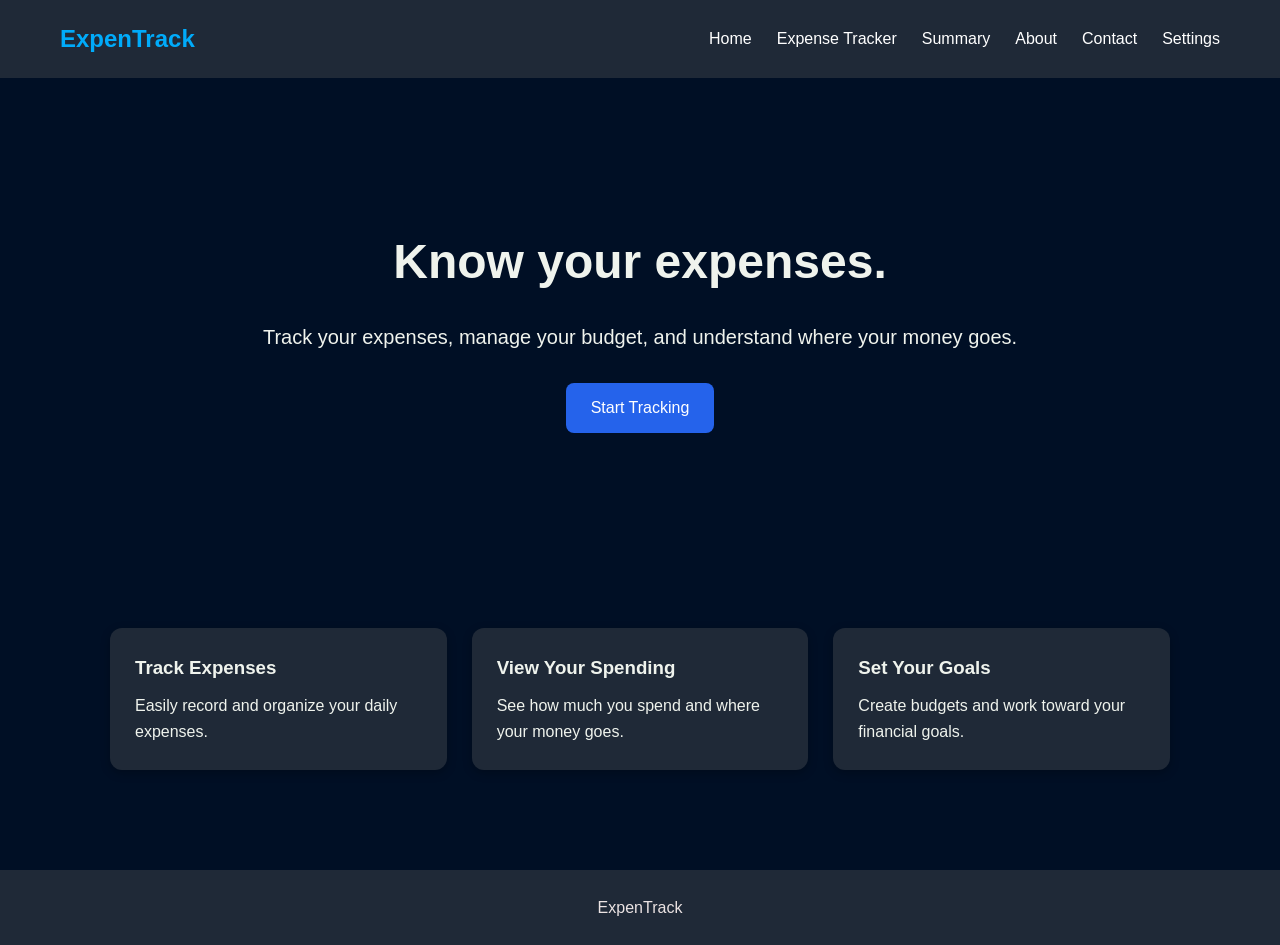
<file: expentrack/austin3slash4/index.html>
<!DOCTYPE html>
<html lang="en">
<head>
    <meta charset="UTF-8">
    <meta name="viewport" content="width=device-width, initial-scale=1.0">
    <title>ExpenTrack- Home</title>
    <link rel="stylesheet" href="style.css">
</head>

<body>

<header>
    <nav>
        <h1>ExpenTrack</h1>

        <ul>
            <li><a href="index.html">Home</a></li>
              <li><a href="trackers.html">Expense Tracker</a></li>
                     <li><a href="summary.html">Summary</a></li>
            <li><a href="about.html">About</a></li>
            <li><a href="contacts.html">Contact</a></li>
            <li><a href="settings.html">Settings</a></li>
        </ul>
    </nav>
</header>

<main class="hero">
    <section>
        <h2>Know your expenses. 
        </h2>

        <p>
            Track your expenses, manage your budget,
            and understand where your money goes.
        </p>

        <a href="trackers.html" class="btn">Start Tracking</a>
    </section>
</main>

<section class="features">

    <div class="feature-card">
        <h3> Track Expenses</h3>
        <p>Easily record and organize your daily expenses.</p>
    </div>

    <div class="feature-card">
        <h3> View Your Spending</h3>
        <p>See how much you spend and where your money goes.</p>
    </div>

    <div class="feature-card">
        <h3> Set Your Goals</h3>
        <p>Create budgets and work toward your financial goals.</p>
    </div>

</section>

<footer>
    <p> ExpenTrack</p>
</footer>

</body>
</html>
</file>
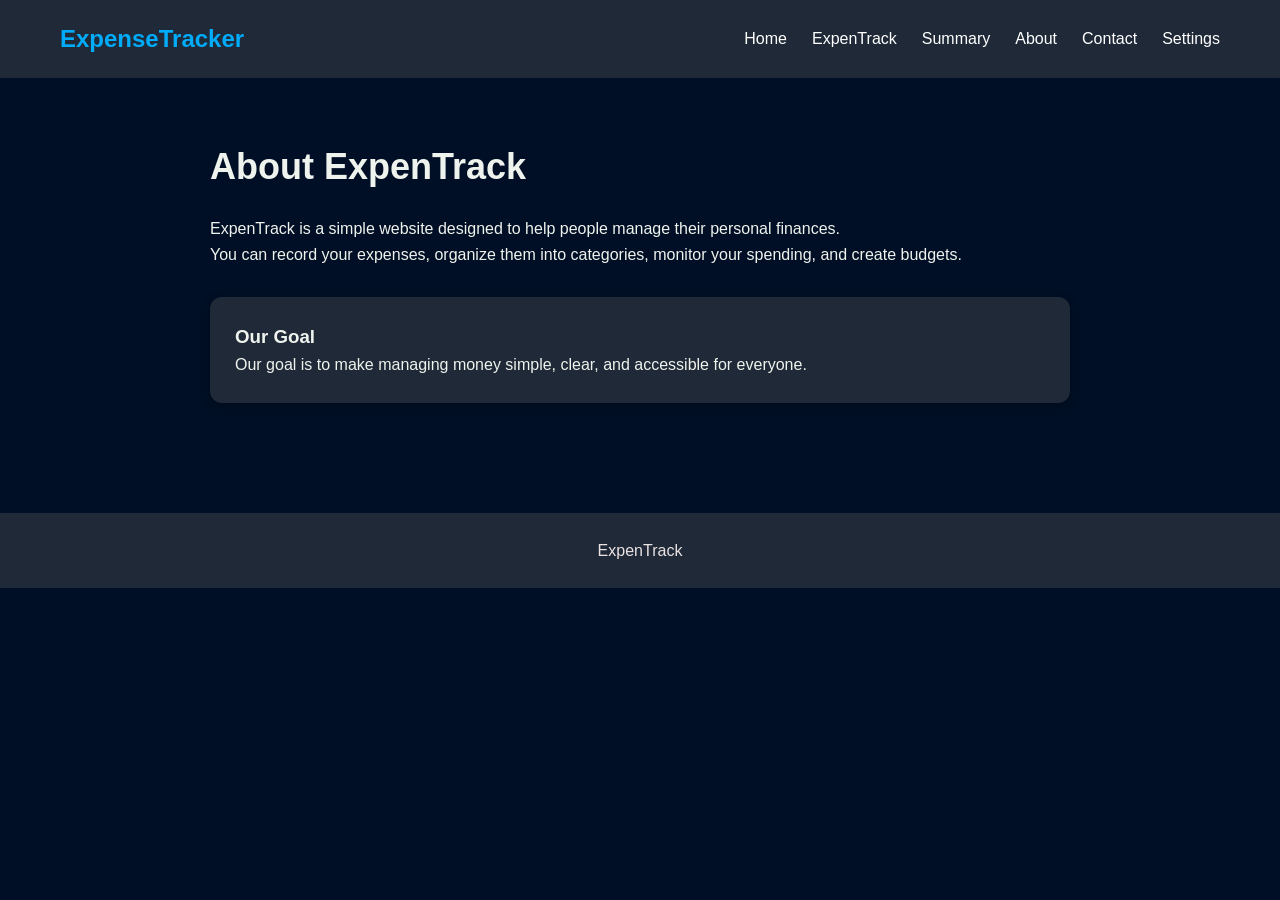
<file: expentrack/austin3slash4/about.html>
<!DOCTYPE html>
<html lang="en">
<head>
    <meta charset="UTF-8">
    <meta name="viewport" content="width=device-width, initial-scale=1.0">
    <title>Expense Tracker - About</title>
    <link rel="stylesheet" href="style.css">
</head>

<body>

<header>
    <nav>
        <h1>ExpenseTracker</h1>

        <ul>
            <li><a href="index.html">Home</a></li>
              <li><a href="trackers.html">ExpenTrack</a></li>
              <li><a href="summary.html">Summary</a></li>
            <li><a href="about.html">About</a></li>
            <li><a href="contacts.html">Contact</a></li>
            <li><a href="settings.html">Settings</a></li>
        </ul>
    </nav>
</header>

<main class="page">
    <h2>About ExpenTrack</h2>

    <p>
        ExpenTrack is a simple website designed to help
        people manage their personal finances.
    </p>

    <p>
        You can record your expenses, organize them into
        categories, monitor your spending, and create budgets.
    </p>

    <div class="about-card">
        <h3>Our Goal</h3>
        <p>
            Our goal is to make managing money simple,
            clear, and accessible for everyone.
        </p>
    </div>
</main>

<footer>
    <p>ExpenTrack</p>
</footer>

</body>
</html>
</file>
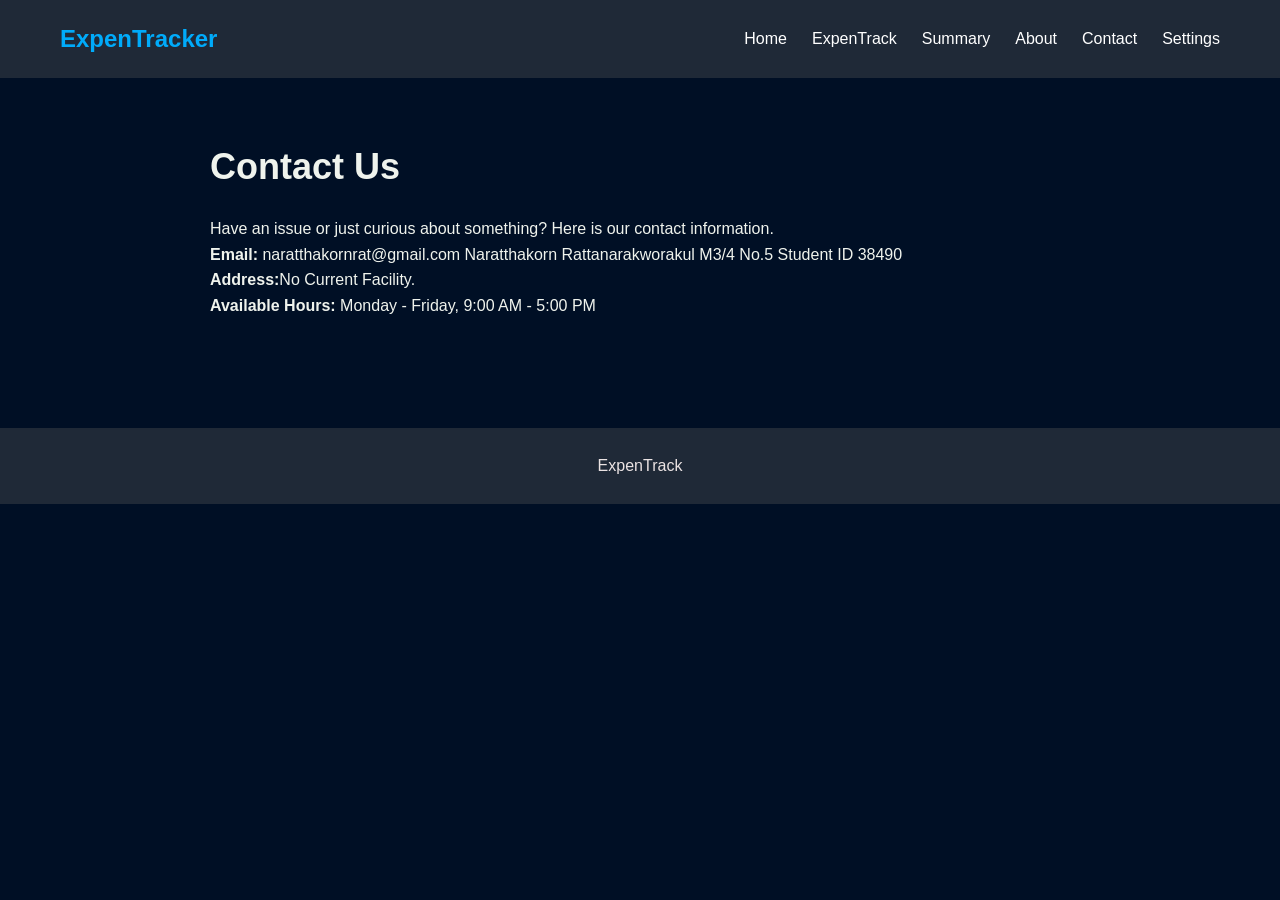
<file: expentrack/austin3slash4/contacts.html>
<!DOCTYPE html> <html lang="en"> <head> <meta charset="UTF-8"> <meta name="viewport" content="width=device-width, initial-scale=1.0"> <title>ExpenTrack - Contact</title> <link rel="stylesheet" href="style.css"> </head> <body> <header> <nav> <h1>ExpenTracker</h1>
    <ul>
        <li><a href="index.html">Home</a></li>
        <li><a href="trackers.html">ExpenTrack</a></li>
        <li><a href="summary.html">Summary</a></li>
        <li><a href="about.html">About</a></li>
        <li><a href="contacts.html">Contact</a></li>
        <li><a href="settings.html">Settings</a></li>
    </ul>
</nav>

</header> <main class="page">
<h2>Contact Us</h2>

<p>Have an issue or just curious about something? Here is our contact information.</p>

<div class="contact-info">

    <p><strong>Email:</strong> naratthakornrat@gmail.com Naratthakorn Rattanarakworakul M3/4  No.5 Student ID 38490</p>

    <p><strong>Address:</strong>No Current Facility.</p>

    <p><strong>Available Hours:</strong> Monday - Friday, 9:00 AM - 5:00 PM</p>

</div>

</main> <footer> <p>ExpenTrack</p> </footer> </body> </html>
</file>
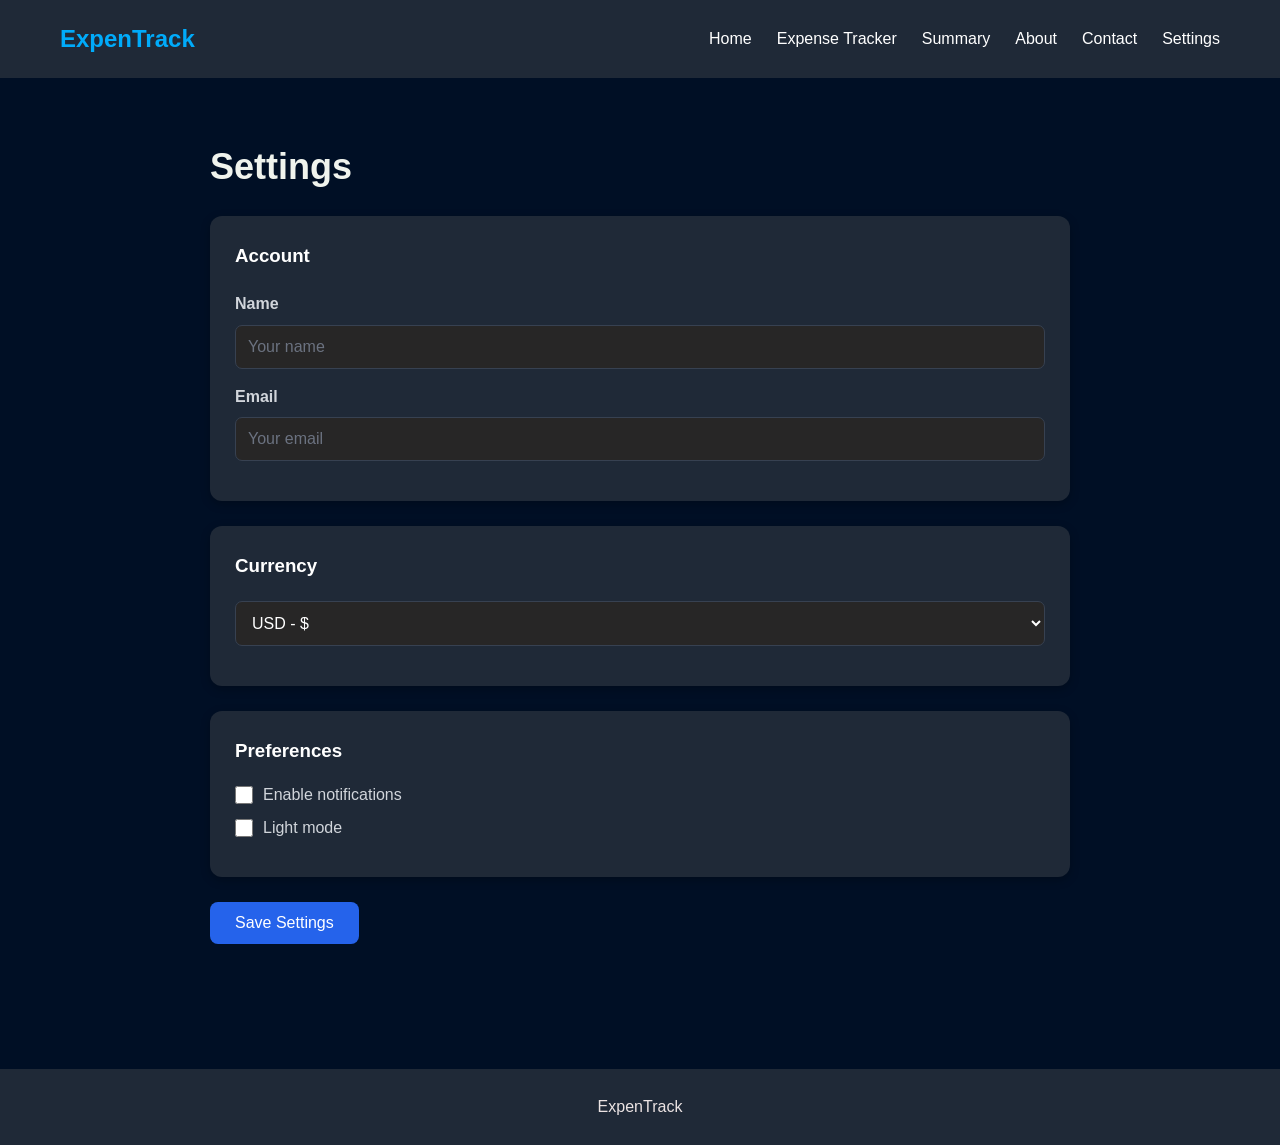
<file: expentrack/austin3slash4/settings.html>
<!DOCTYPE html>
<html lang="en">
<head>
    <meta charset="UTF-8">
    <meta name="viewport" content="width=device-width, initial-scale=1.0">
    <title>ExpenTrack - Settings</title>
    <link rel="stylesheet" href="style.css">
</head>

<body>

<header>
    <nav>
        <h1>ExpenTrack</h1>

        <ul>
            <li><a href="index.html">Home</a></li>
            <li><a href="trackers.html">Expense Tracker</a></li>
                   <li><a href="summary.html">Summary</a></li>
            <li><a href="about.html">About</a></li>
            <li><a href="contacts.html">Contact</a></li>
            <li><a href="settings.html">Settings</a></li>
        </ul>
    </nav>
</header>

<main class="page">

    <h2>Settings</h2>

    <!-- Account -->
    <section class="settings-card">

        <h3>Account</h3>

        <label for="name">Name</label>
        <input
            id="name"
            type="text"
            placeholder="Your name"
        >

        <label for="email">Email</label>
        <input
            id="email"
            type="email"
            placeholder="Your email"
        >

    </section>


    <!-- Currency -->
    <section class="settings-card">

        <h3>Currency</h3>

        <select id="currency">

            <option value="USD">USD - $</option>
            <option value="EUR">EUR - €</option>
            <option value="GBP">GBP - £</option>
            <option value="THB">THB - ฿</option>
            <option value="JPY">JPY - ¥</option>

        </select>

    </section>


    <!-- Preferences -->
    <section class="settings-card">

        <h3>Preferences</h3>

        <label class="checkbox-label">

            <input
                type="checkbox"
                id="notifications"
            >

            <span>Enable notifications</span>

        </label>


        <label class="checkbox-label">

            <input
                type="checkbox"
                id="dark-mode"
            >

            <span>Light mode</span>

        </label>

    </section>


    <button
        class="btn"
        id="save-settings"
        type="button"
    >
        Save Settings
    </button>

    <p
        id="settings-message"
        aria-live="polite"
    ></p>

</main>


<footer>
    <p>ExpenTrack</p>
</footer>


<script>

   
    const nameInput =
        document.getElementById("name");

    const emailInput =
        document.getElementById("email");

    const currencyInput =
        document.getElementById("currency");

    const notificationsInput =
        document.getElementById("notifications");

    const darkModeInput =
        document.getElementById("dark-mode");

    const saveButton =
        document.getElementById("save-settings");

    const settingsMessage =
        document.getElementById("settings-message");


 
    function loadSettings() {

        const savedName =
            localStorage.getItem("expenseName");

        const savedEmail =
            localStorage.getItem("expenseEmail");

        const savedCurrency =
            localStorage.getItem("expenseCurrency");

        const savedNotifications =
            localStorage.getItem("expenseNotifications");

        const savedDarkMode =
            localStorage.getItem("expenseDarkMode");


        if (savedName) {
            nameInput.value = savedName;
        }

        if (savedEmail) {
            emailInput.value = savedEmail;
        }

        if (savedCurrency) {
            currencyInput.value = savedCurrency;
        }

        if (savedNotifications === "true") {
            notificationsInput.checked = true;
        }

        if (savedDarkMode === "true") {
            darkModeInput.checked = true;
            document.body.classList.add("light-mode");
        }
    }


   
    saveButton.addEventListener(
        "click",
        () => {

            localStorage.setItem(
                "expenseName",
                nameInput.value.trim()
            );

            localStorage.setItem(
                "expenseEmail",
                emailInput.value.trim()
            );

            localStorage.setItem(
                "expenseCurrency",
                currencyInput.value
            );

            localStorage.setItem(
                "expenseNotifications",
                notificationsInput.checked
            );

            localStorage.setItem(
                "expenseDarkMode",
                darkModeInput.checked
            );


            /* Apply dark/light mode */

            if (darkModeInput.checked) {

                document.body.classList.add(
                    "light-mode"
                );

            } else {

                document.body.classList.remove(
                    "light-mode"
                );
            }


            settingsMessage.textContent =
                "Settings saved successfully!";

            settingsMessage.className =
                "success-message";


            setTimeout(() => {

                settingsMessage.textContent = "";

            }, 3000);

        }
    );


   
    loadSettings();

</script>

</body>
</html>
</file>
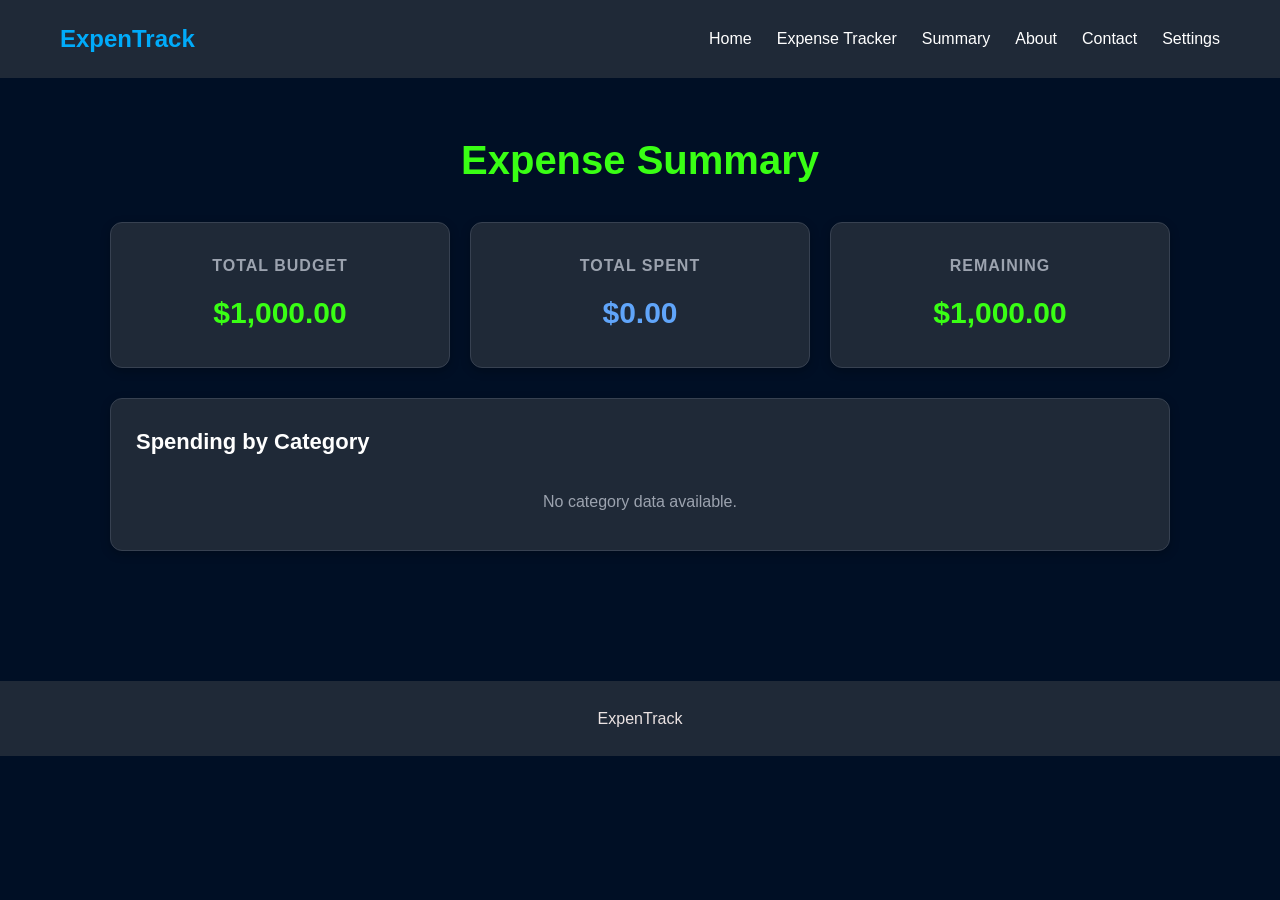
<file: expentrack/austin3slash4/summary.html>
<!DOCTYPE html>
<html lang="en">
<head>
    <meta charset="UTF-8">
    <meta name="viewport" content="width=device-width, initial-scale=1.0">
    <title>ExpenTrack - Summary</title>
    <link rel="stylesheet" href="style.css">
</head>

<body>

<header>
    <nav>
        <h1>ExpenTrack</h1>

        <ul>
            <li><a href="index.html">Home</a></li>
            <li><a href="trackers.html">Expense Tracker</a></li>
            <li><a href="summary.html">Summary</a></li>
            <li><a href="about.html">About</a></li>
            <li><a href="contacts.html">Contact</a></li>
            <li><a href="settings.html">Settings</a></li>
        </ul>
    </nav>
</header>

<main class="tracker-page">

    <h2>Expense Summary</h2>

    <section class="summary">
        <div class="summary-card">
            <h3>Total Budget</h3>
            <p id="total-budget">$1,000.00</p>
        </div>

        <div class="summary-card">
            <h3>Total Spent</h3>
            <p id="total-spent">$0.00</p>
        </div>

        <div class="summary-card">
            <h3>Remaining</h3>
            <p id="remaining">$1,000.00</p>
        </div>
    </section>

    <section class="category-summary">
        <h3>Spending by Category</h3>
        <div id="category-summary-items">
            <p id="category-empty-message">No category data available.</p>
        </div>
    </section>

</main>

<footer>
    <p>ExpenTrack</p>
</footer>

<script>
    const totalBudget = Number(localStorage.getItem("expenseBudget")) || 1000;
    const expenses = JSON.parse(localStorage.getItem("expenseItemsList")) || [];

    const savedDarkMode = localStorage.getItem("expenseDarkMode");
    if (savedDarkMode === "true") {
        document.body.classList.add("light-mode");
    }

    const selectedCurrency = localStorage.getItem("expenseCurrency") || "USD";

    const totalBudgetElement = document.getElementById("total-budget");
    const totalSpentElement = document.getElementById("total-spent");
    const remainingElement = document.getElementById("remaining");
    const categorySummaryItems = document.getElementById("category-summary-items");
    const categoryEmptyMessage = document.getElementById("category-empty-message");

    const currencyFormatter = new Intl.NumberFormat("en-US", {
        style: "currency",
        currency: selectedCurrency
    });

    function updateSummaryPage() {
        const totalSpent = expenses.reduce((total, expense) => {
            return total + expense.amount;
        }, 0);

        const remaining = totalBudget - totalSpent;

        totalBudgetElement.textContent = currencyFormatter.format(totalBudget);
        totalSpentElement.textContent = currencyFormatter.format(totalSpent);
        remainingElement.textContent = currencyFormatter.format(remaining);

        remainingElement.classList.toggle("negative", remaining < 0);

        categorySummaryItems.innerHTML = "";

        if (expenses.length === 0) {
            categoryEmptyMessage.hidden = false;
            categorySummaryItems.appendChild(categoryEmptyMessage);
            return;
        }

        const categoryTotals = {};
        expenses.forEach((expense) => {
            categoryTotals[expense.category] = (categoryTotals[expense.category] || 0) + expense.amount;
        });

        for (const [category, total] of Object.entries(categoryTotals)) {
            const row = document.createElement("div");
            row.className = "category-summary-row";

            const catName = document.createElement("span");
            catName.textContent = category;

            const catAmount = document.createElement("strong");
            catAmount.textContent = currencyFormatter.format(total);

            row.append(catName, catAmount);
            categorySummaryItems.appendChild(row);
        }
    }

    updateSummaryPage();
</script>

</body>
</html>
</file>
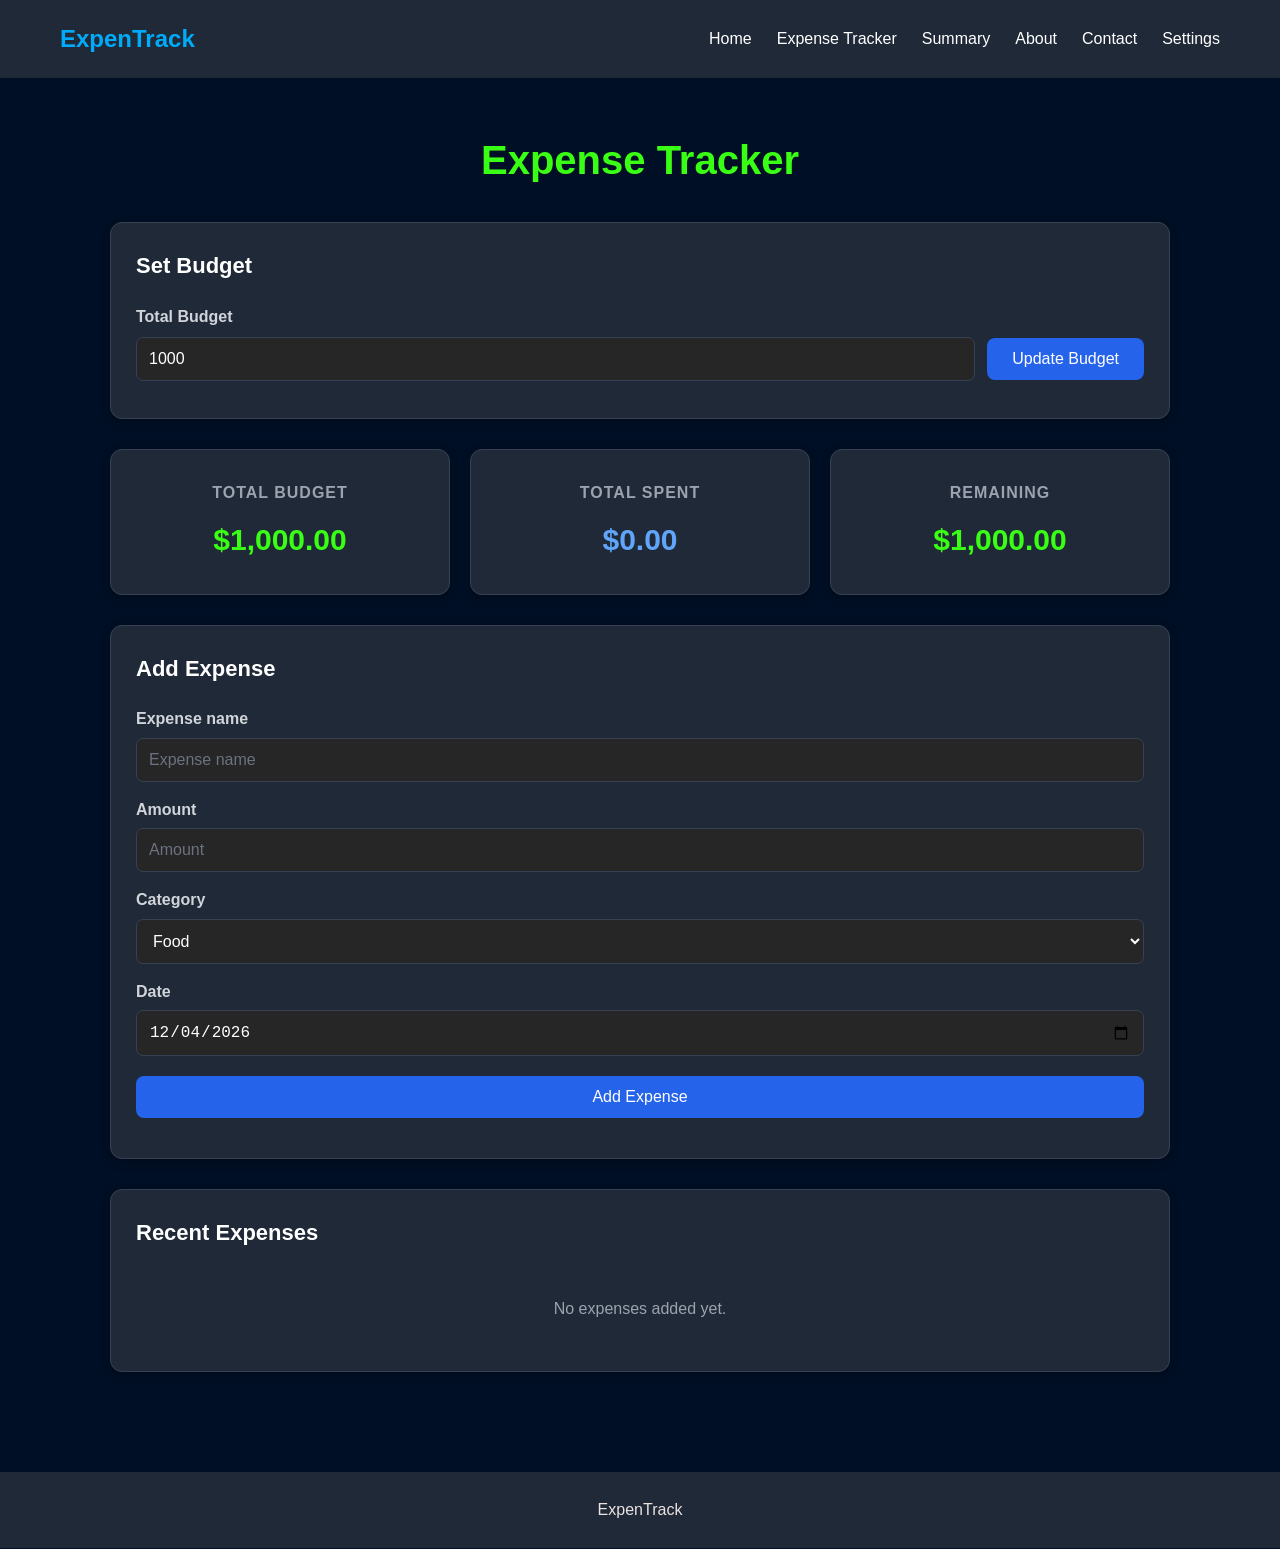
<file: expentrack/austin3slash4/trackers.html>
<!DOCTYPE html>
<html lang="en">
<head>
    <meta charset="UTF-8">
    <meta name="viewport" content="width=device-width, initial-scale=1.0">
    <title>ExpenTrack - Trackers</title>
    <link rel="stylesheet" href="style.css">
</head>

<body>

<header>
    <nav>
        <h1>ExpenTrack</h1>

        <ul>
            <li><a href="index.html">Home</a></li>
            <li><a href="trackers.html">Expense Tracker</a></li>
            <li><a href="summary.html">Summary</a></li>
            <li><a href="about.html">About</a></li>
            <li><a href="contacts.html">Contact</a></li>
            <li><a href="settings.html">Settings</a></li>
        </ul>
    </nav>
</header>

<main class="tracker-page">

    <h2>Expense Tracker</h2>

    <form class="budget-form" id="budget-form">
        <h3>Set Budget</h3>
        <label for="budget-amount">Total Budget</label>
        <div class="budget-input-row">
            <input
                id="budget-amount"
                type="number"
                placeholder="New budget amount"
                min="0"
                step="0.01"
                required
            >
            <button class="btn" type="submit">Update Budget</button>
        </div>
        <p id="budget-message" aria-live="polite"></p>
    </form>

    <section class="summary">
        <div class="summary-card">
            <h3>Total Budget</h3>
            <p id="total-budget">$1,000.00</p>
        </div>

        <div class="summary-card">
            <h3>Total Spent</h3>
            <p id="total-spent">$0.00</p>
        </div>

        <div class="summary-card">
            <h3>Remaining</h3>
            <p id="remaining">$1,000.00</p>
        </div>
    </section>

    <form class="expense-form" id="expense-form">
        <h3>Add Expense</h3>

        <label for="expense-name">Expense name</label>
        <input
            id="expense-name"
            type="text"
            placeholder="Expense name"
            required
        >

        <label for="expense-amount">Amount</label>
        <input
            id="expense-amount"
            type="number"
            placeholder="Amount"
            min="0.01"
            step="0.01"
            required
        >

        <label for="expense-category">Category</label>
        <select id="expense-category" required>
            <option value="Food">Food</option>
            <option value="Transportation">Transportation</option>
            <option value="Entertainment">Entertainment</option>
            <option value="Shopping">Shopping</option>
            <option value="Bills">Bills</option>
            <option value="Other">Other</option>
        </select>

        <label for="expense-date">Date</label>
        <input id="expense-date" type="date" required>

        <button class="btn" type="submit">Add Expense</button>

        <p id="form-message" aria-live="polite"></p>
    </form>

    <section class="expense-list">
        <h3>Recent Expenses</h3>

        <p id="empty-message">No expenses added yet.</p>

        <div id="expense-items"></div>
    </section>

</main>

<footer>
    <p>ExpenTrack</p>
</footer>

<script>
    let totalBudget = Number(localStorage.getItem("expenseBudget")) || 1000;
    let expenses = JSON.parse(localStorage.getItem("expenseItemsList")) || [];

    const savedDarkMode = localStorage.getItem("expenseDarkMode");
    if (savedDarkMode === "true") {
        document.body.classList.add("light-mode");
    }

    const selectedCurrency = localStorage.getItem("expenseCurrency") || "USD";

    const budgetForm = document.getElementById("budget-form");
    const budgetInput = document.getElementById("budget-amount");
    const budgetMessage = document.getElementById("budget-message");
    const totalBudgetElement = document.getElementById("total-budget");

    const expenseForm = document.getElementById("expense-form");
    const nameInput = document.getElementById("expense-name");
    const amountInput = document.getElementById("expense-amount");
    const categoryInput = document.getElementById("expense-category");
    const dateInput = document.getElementById("expense-date");
    const expenseItems = document.getElementById("expense-items");
    const emptyMessage = document.getElementById("empty-message");
    const formMessage = document.getElementById("form-message");
    const totalSpentElement = document.getElementById("total-spent");
    const remainingElement = document.getElementById("remaining");

    const currencyFormatter = new Intl.NumberFormat("en-US", {
        style: "currency",
        currency: selectedCurrency
    });

    function setDefaultDate() {
        const today = new Date();
        const localDate = new Date(
            today.getTime() - today.getTimezoneOffset() * 60000
        ).toISOString().split("T")[0];

        dateInput.value = localDate;
    }

    function saveExpenses() {
        localStorage.setItem("expenseItemsList", JSON.stringify(expenses));
    }

    function updateSummary() {
        const totalSpent = expenses.reduce((total, expense) => {
            return total + expense.amount;
        }, 0);

        const remaining = totalBudget - totalSpent;

        totalBudgetElement.textContent = currencyFormatter.format(totalBudget);
        totalSpentElement.textContent = currencyFormatter.format(totalSpent);
        remainingElement.textContent = currencyFormatter.format(remaining);

        remainingElement.classList.toggle("negative", remaining < 0);
    }

    function displayExpenses() {
        expenseItems.innerHTML = "";
        emptyMessage.hidden = expenses.length > 0;

        expenses.forEach((expense) => {
            const item = document.createElement("article");
            item.className = "expense-item";

            const details = document.createElement("div");

            const name = document.createElement("strong");
            name.textContent = expense.name;

            const category = document.createElement("span");
            category.textContent = expense.category;

            details.append(name, category);

            const date = document.createElement("span");
            date.textContent = expense.date;

            const amount = document.createElement("strong");
            amount.className = "expense-amount";
            amount.textContent = currencyFormatter.format(expense.amount);

            const removeButton = document.createElement("button");
            removeButton.type = "button";
            removeButton.className = "remove-btn";
            removeButton.textContent = "Remove";
            removeButton.setAttribute(
                "aria-label",
                `Remove ${expense.name}`
            );

            removeButton.addEventListener("click", () => {
                expenses = expenses.filter((item) => item.id !== expense.id);
                saveExpenses();
                displayExpenses();
                updateSummary();
            });

            item.append(details, date, amount, removeButton);
            expenseItems.appendChild(item);
        });
    }

    budgetForm.addEventListener("submit", (event) => {
        event.preventDefault();

        const newBudget = Number(budgetInput.value);

        if (!Number.isFinite(newBudget) || newBudget < 0) {
            budgetMessage.textContent = "Enter a valid budget amount.";
            budgetMessage.className = "error-message";
            return;
        }

        totalBudget = newBudget;
        localStorage.setItem("expenseBudget", totalBudget);
        updateSummary();

        budgetForm.reset();
        budgetInput.value = totalBudget;
        budgetMessage.textContent = "Budget updated successfully.";
        budgetMessage.className = "success-message";
    });

    expenseForm.addEventListener("submit", (event) => {
        event.preventDefault();

        const name = nameInput.value.trim();
        const amount = Number(amountInput.value);
        const category = categoryInput.value;
        const date = dateInput.value;

        if (!name || !date || !Number.isFinite(amount) || amount <= 0) {
            formMessage.textContent =
                "Enter an expense name, a valid amount, and a date.";
            formMessage.className = "error-message";
            return;
        }

        expenses.unshift({
            id: Date.now(),
            name,
            amount,
            category,
            date
        });

        saveExpenses();
        displayExpenses();
        updateSummary();

        expenseForm.reset();
        setDefaultDate();

        formMessage.textContent = "Expense added successfully.";
        formMessage.className = "success-message";
        nameInput.focus();
    });

    budgetInput.value = totalBudget;
    setDefaultDate();
    displayExpenses();
    updateSummary();
</script>

</body>
</html>
</file>
<file: expentrack/austin3slash4/style.css>
* {
    margin: 0;
    padding: 0;
    box-sizing: border-box;
}

body {
    font-family: Arial, sans-serif;
    background: #000f25;
    color: #eff3ed;
    line-height: 1.6;
    transition: 0.3s ease;
}

header {
    background: #1f2937;
    color: rgb(0, 171, 250);
}

nav {
    max-width: 1200px;
    margin: auto;
    padding: 20px;
    display: flex;
    justify-content: space-between;
    align-items: center;
}

nav h1 {
    font-size: 24px;
}

nav ul {
    list-style: none;
    display: flex;
    gap: 25px;
}

nav a {
    color: white;
    text-decoration: none;
    transition: 0.2s ease;
}

nav a:hover {
    color: #60a5fa;
}

.hero {
    min-height: 500px;
    display: flex;
    align-items: center;
    justify-content: center;
    text-align: center;
    padding: 40px;
}

.hero h2 {
    font-size: 48px;
    margin-bottom: 20px;
}

.hero p {
    font-size: 20px;
    margin-bottom: 30px;
}

.btn {
    display: inline-block;
    background: #2563eb;
    color: white;
    border: none;
    padding: 12px 25px;
    border-radius: 8px;
    cursor: pointer;
    text-decoration: none;
    font-size: 16px;
    transition: 0.2s ease;
}

.btn:hover {
    background: #1d4ed8;
    transform: translateY(-2px);
}

.features {
    max-width: 1100px;
    margin: auto;
    padding: 50px 20px;
    display: grid;
    grid-template-columns: repeat(3, 1fr);
    gap: 25px;
}

.feature-card,
.about-card,
.settings-card,
.summary-card,
.expense-form,
.expense-list,
.budget-form,
.category-summary {
    background: #1f2937;
    padding: 25px;
    border-radius: 12px;
    box-shadow: 0 3px 10px rgba(0, 0, 0, 0.25);
}

.feature-card h3 {
    margin-bottom: 10px;
}

.page {
    max-width: 900px;
    margin: auto;
    padding: 60px 20px;
}

.page h2,
.tracker-page h2 {
    font-size: 36px;
    margin-bottom: 20px;
}

.about-card {
    margin-top: 30px;
}

.contact-form {
    margin-top: 30px;
    display: flex;
    flex-direction: column;
    gap: 10px;
}

input,
textarea,
select {
    width: 100%;
    padding: 12px;
    border: 1px solid #374151;
    background: #272626;
    color: white;
    border-radius: 7px;
    font-size: 16px;
    margin-bottom: 15px;
}

input:focus,
textarea:focus,
select:focus {
    outline: none;
    border-color: #2563eb;
    box-shadow: 0 0 0 2px rgba(37, 99, 235, 0.2);
}

input::placeholder {
    color: #6b7280;
}

textarea {
    resize: vertical;
}

.tracker-page {
    max-width: 1100px;
    margin: auto;
    padding: 50px 20px;
}

.tracker-page > h2 {
    text-align: center;
    font-size: 40px;
    color: #39FF14;
    margin-bottom: 30px;
}

.summary {
    display: grid;
    grid-template-columns: repeat(3, 1fr);
    gap: 20px;
    margin: 30px 0;
}

.summary-card {
    text-align: center;
    padding: 30px 20px;
    border: 1px solid #374151;
    transition: 0.25s ease;
}

.summary-card:hover {
    transform: translateY(-5px);
    border-color: #2563eb;
    box-shadow: 0 8px 20px rgba(0, 0, 0, 0.35);
}

.summary-card h3 {
    color: #9ca3af;
    font-size: 16px;
    text-transform: uppercase;
    letter-spacing: 1px;
    margin-bottom: 10px;
}

.summary-card p {
    font-size: 30px;
    font-weight: bold;
    color: #39FF14;
}

#total-spent {
    color: #60a5fa;
}

#remaining {
    color: #39FF14;
}

#remaining.negative {
    color: #ef4444;
}

.category-summary {
    margin-bottom: 30px;
    border: 1px solid #374151;
}

.category-summary h3 {
    margin-bottom: 20px;
    color: white;
    font-size: 22px;
}

#category-empty-message {
    color: #9ca3af;
    text-align: center;
    padding: 10px;
}

.category-summary-row {
    display: flex;
    justify-content: space-between;
    align-items: center;
    padding: 12px 16px;
    margin-bottom: 8px;
    background: #111827;
    border: 1px solid #374151;
    border-radius: 8px;
}

.category-summary-row span {
    color: #d1d5db;
    font-size: 16px;
}

.category-summary-row strong {
    color: #39FF14;
    font-size: 16px;
}

.budget-form {
    margin-bottom: 30px;
    border: 1px solid #374151;
}

.budget-form h3 {
    color: white;
    font-size: 22px;
    margin-bottom: 20px;
}

.budget-form label {
    display: block;
    color: #d1d5db;
    font-weight: bold;
    margin-bottom: 8px;
}

.budget-input-row {
    display: flex;
    gap: 12px;
    align-items: center;
}

.budget-input-row input {
    margin-bottom: 0;
    flex: 1;
}

.budget-input-row .btn {
    white-space: nowrap;
}

#budget-message {
    margin-top: 12px;
    font-weight: bold;
}

.expense-form {
    margin-bottom: 30px;
    border: 1px solid #374151;
}

.expense-form h3,
.expense-list h3 {
    margin-bottom: 20px;
    color: white;
    font-size: 22px;
}

.expense-form label {
    display: block;
    color: #d1d5db;
    font-weight: bold;
    margin-bottom: 6px;
}

.expense-form .btn {
    width: 100%;
    margin-top: 5px;
}

#form-message {
    margin-top: 15px;
    font-weight: bold;
    text-align: center;
}

.success-message {
    color: #39FF14;
}

.error-message {
    color: #ef4444;
}

.expense-list {
    border: 1px solid #374151;
}

#empty-message {
    text-align: center;
    color: #9ca3af;
    padding: 25px;
}

.expense-item {
    display: grid;
    grid-template-columns: 2fr 1.5fr 1fr auto;
    align-items: center;
    gap: 20px;
    padding: 18px;
    margin-bottom: 10px;
    background: #111827;
    border: 1px solid #374151;
    border-radius: 8px;
    transition: 0.2s ease;
}

.expense-item:hover {
    border-color: #2563eb;
    background: #172033;
}

.expense-item div {
    display: flex;
    flex-direction: column;
    gap: 3px;
}

.expense-item strong {
    color: white;
    font-size: 16px;
}

.expense-item span {
    color: #9ca3af;
    font-size: 14px;
}

.expense-item .expense-amount {
    color: #39FF14;
    font-size: 18px;
    text-align: right;
}

.remove-btn {
    background: #dc2626;
    color: white;
    border: none;
    padding: 9px 14px;
    border-radius: 6px;
    cursor: pointer;
    font-size: 14px;
    transition: 0.2s ease;
}

.remove-btn:hover {
    background: #b91c1c;
    transform: translateY(-1px);
}

.settings-card {
    margin-bottom: 25px;
}

.settings-card h3 {
    margin-bottom: 20px;
    color: white;
}

.settings-card > label:not(.checkbox-label) {
    display: block;
    margin-bottom: 8px;
    color: #d1d5db;
    font-weight: bold;
}

.checkbox-label {
    display: flex !important;
    align-items: center;
    gap: 10px;
    margin-bottom: 15px !important;
    color: #d1d5db;
    cursor: pointer;
    width: fit-content;
}

.checkbox-label input[type="checkbox"] {
    width: 18px;
    height: 18px;
    margin: 0;
    padding: 0;
    cursor: pointer;
    accent-color: #2563eb;
    flex-shrink: 0;
}

.checkbox-label span {
    line-height: 18px;
}

#settings-message {
    margin-top: 15px;
    font-weight: bold;
}

body.light-mode {
    background: #f3f4f6;
    color: #111827;
}

body.light-mode header,
body.light-mode footer {
    background: #ffffff;
    color: #111827;
}

body.light-mode nav a {
    color: #111827;
}

body.light-mode nav a:hover {
    color: #2563eb;
}

body.light-mode .settings-card,
body.light-mode .feature-card,
body.light-mode .about-card,
body.light-mode .summary-card,
body.light-mode .expense-form,
body.light-mode .expense-list,
body.light-mode .budget-form,
body.light-mode .category-summary {
    background: #ffffff;
    color: #111827;
    border-color: #d1d5db;
}

body.light-mode .settings-card h3,
body.light-mode .expense-form h3,
body.light-mode .expense-list h3,
body.light-mode .budget-form h3,
body.light-mode .category-summary h3 {
    color: #111827;
}

body.light-mode .settings-card > label:not(.checkbox-label),
body.light-mode .checkbox-label,
body.light-mode .budget-form label,
body.light-mode .category-summary-row span {
    color: #374151;
}

body.light-mode .category-summary-row {
    background: #f9fafb;
    border-color: #d1d5db;
}

body.light-mode input,
body.light-mode textarea,
body.light-mode select {
    background: #ffffff;
    color: #111827;
    border-color: #d1d5db;
}

footer {
    text-align: center;
    background: #1f2937;
    color: rgb(235, 227, 227);
    padding: 25px;
    margin-top: 50px;
}

@media (max-width: 768px) {

    nav {
        flex-direction: column;
        gap: 15px;
    }

    nav ul {
        flex-wrap: wrap;
        justify-content: center;
    }

    .hero h2 {
        font-size: 36px;
    }

    .features,
    .summary {
        grid-template-columns: 1fr;
    }

    .expense-item {
        grid-template-columns: 1fr;
        gap: 10px;
    }

    .expense-item .expense-amount {
        text-align: left;
    }

    .remove-btn {
        width: 100%;
    }

    .tracker-page {
        padding: 30px 15px;
    }

    .tracker-page > h2 {
        font-size: 32px;
    }

    .budget-input-row {
        flex-direction: column;
        align-items: stretch;
    }

    .budget-input-row .btn {
        width: 100%;
    }

    .page {
        padding: 40px 15px;
    }
}
</file>
